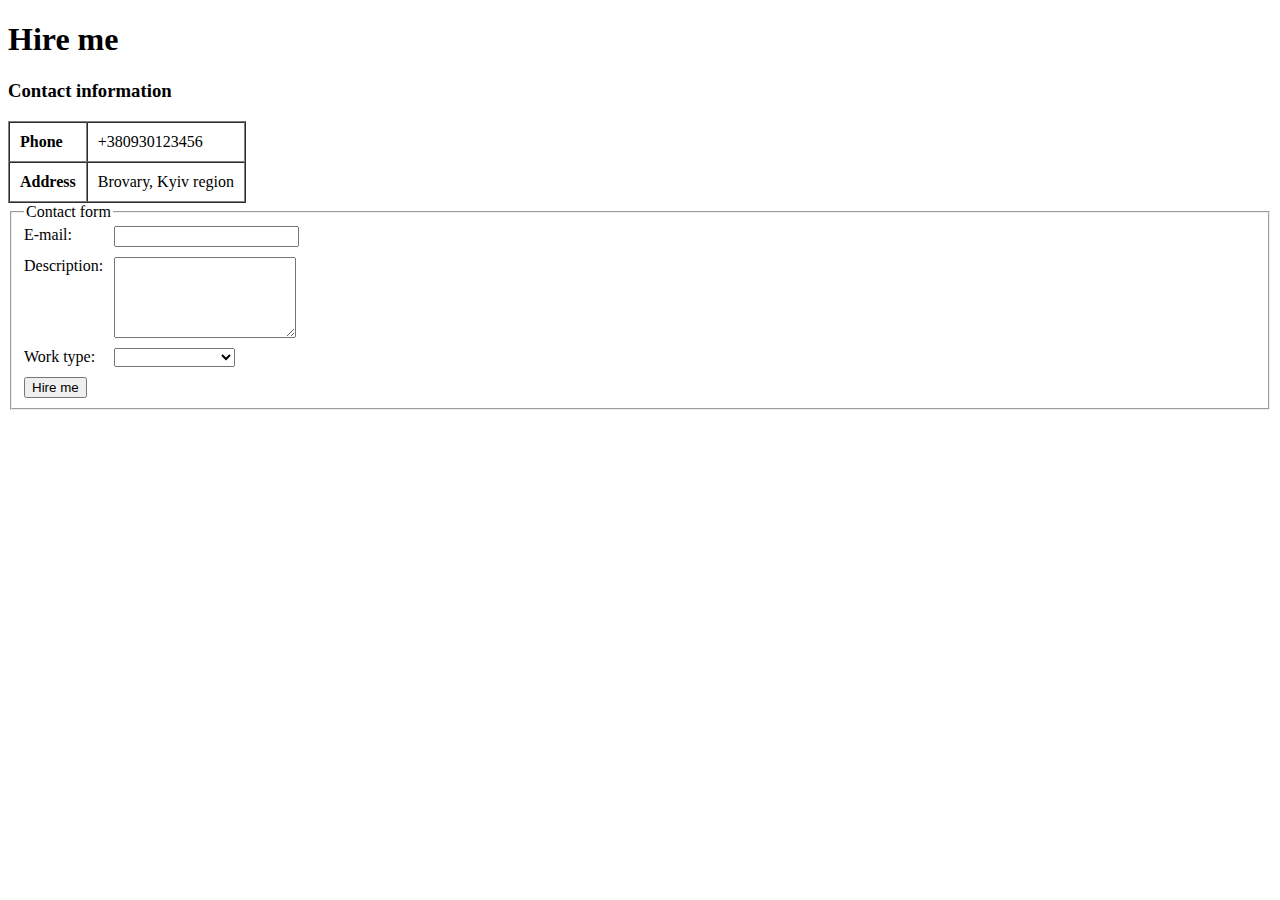
<file: hireme.html>
<!DOCTYPE html>
<html lang="en">

<head>
    <meta charset="UTF-8">
    <style>
        div { 
          margin-bottom: 10px;
        }
        div label {
            display: block;
            float: left;
            width: 90px;  
        }
        textarea{
            vertical-align: top;
        }
    </style>
    <title>Hire me</title>
</head>

<body>
    <header>
        <h1>Hire me</h1>
    </header>
    
    <main>
        <h3>Contact information</h3>

        <table border="1" cellspacing="0" cellpadding="10px">
            <tbody>
                <tr>
                    <td><strong>Phone</strong></td>
                    <td>+380930123456</td>
                </tr>
                <tr>
                    <td><strong>Address</strong></td>
                    <td>Brovary, Kyiv region</td>
                </tr>
            </tbody>
        </table>

        <form action=".hireme.html" method="post">
            <fieldset>
                <legend>Contact form</legend>
                                    
                <div>
                    <label for="user email">E-mail:</label>
                    <input required id="user email" type="email" name="email" />
                </div>
            
                <div>
                    <label for="description">Description:</label>
                    <textarea name="description" id="description" cols="20" rows="5"></textarea>
                </div>

                <div>
                    <label for="work-type">Work type:</label>
                        <select required name="work-type" id="work-type">
                            <option></option>
                            <option value="Full-time">Full-time</option>
                            <option value="Remote">Remote</option>
                            <option value="One-time project">One-time project</option>
                        </select>  
                </div>

                <input type="submit" value="Hire me"/>
                               
            </fieldset>
        </form>
    </main>
</body>
</html>
</file>
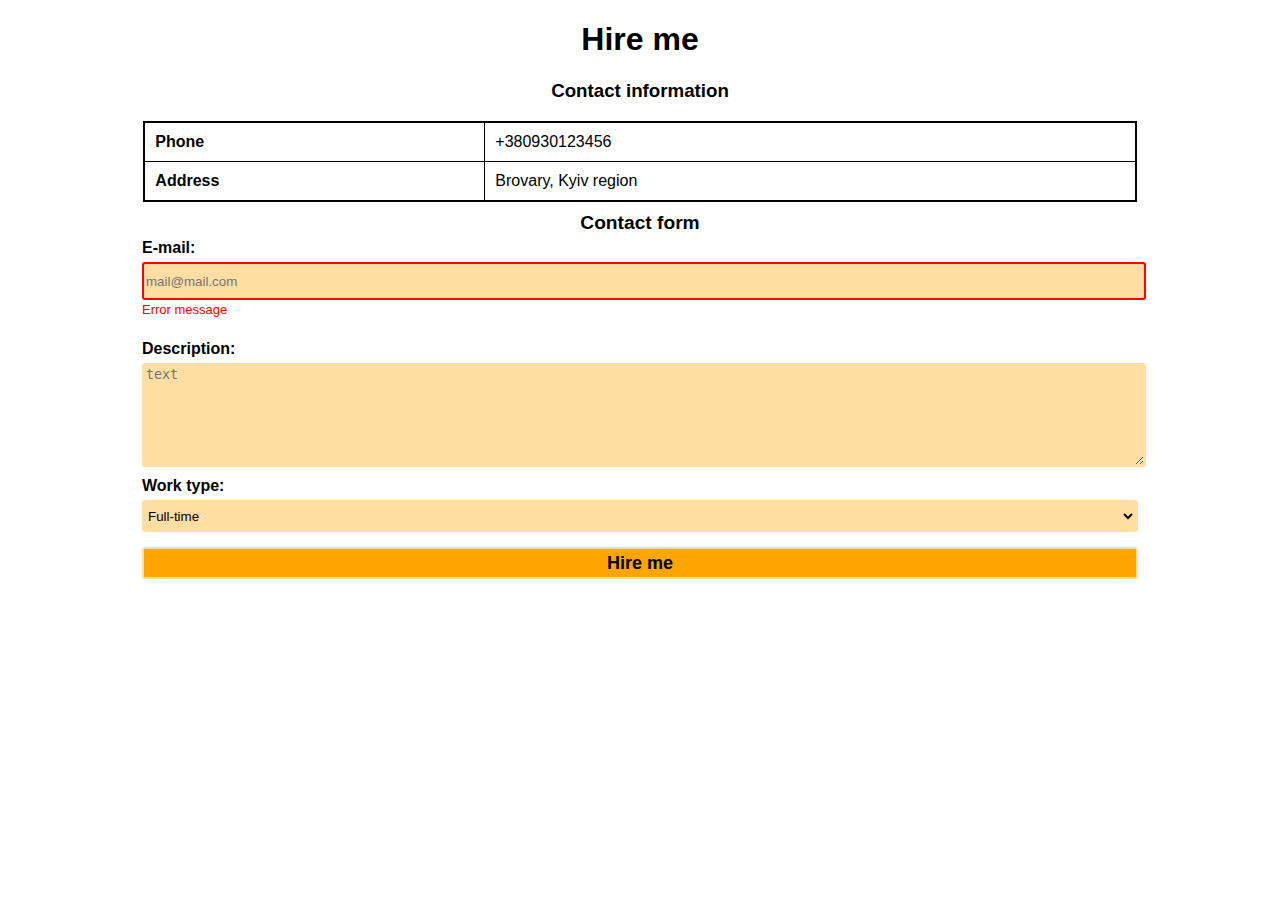
<file: hireme/hireme.html>
<!DOCTYPE html>
<html lang="en">

<head>
    <meta charset="UTF-8">
    <meta http-equiv="X-UA-Compatible" content="IE=edge">
    <meta name="viewport" content="width=device-width, initial-scale=1.0">
    <link rel="stylesheet" href="./hireme.css" />
    <title>Hire me</title>
</head>

<body>
    <header>
        <h1>Hire me</h1>
    </header>
    
    <main>
        <h3>Contact information</h3>

        <table cellspacing="0" cellpadding="10px">
            <tbody>
                <tr>
                    <td><strong>Phone</strong></td>
                    <td>+380930123456</td>
                </tr>
                <tr>
                    <td><strong>Address</strong></td>
                    <td>Brovary, Kyiv region</td>
                </tr>
            </tbody>
        </table>

        <form action="./hireme.html" method="get">
            <fieldset>

                <legend>Contact form</legend>
                                    
                <div>
                    <label for="user_email">E-mail:</label>
                    <input
                    required
                    id="user_email" 
                    class="user_email"
                    type="email"
                    name="email"
                    placeholder="mail@mail.com"/>

                    <p class="error">Error message</p>
                </div>               
            
                <div>
                    <label for="description">Description:</label>
                    <textarea name="description" id="description" cols="20" rows="5" maxlength="255" placeholder="text"></textarea>
                </div>

                <div>
                    <label for="work-type">Work type:</label>
                        <select required name="work-type" id="work-type">
                            <option value="Full-time">Full-time</option>
                            <option value="Remote">Remote</option>
                            <option value="One-time project">One-time project</option>
                        </select>  
                </div>

                <input type="submit" value="Hire me"/>
                               
            </fieldset>
        </form>
    </main>
</body>
</html>
</file>
<file: hireme/hireme.css>
body {
    font-family: Arial, Helvetica, sans-serif;
    max-width: 1024px;
    margin-left: auto;
    margin-right: auto;
}
h1, h3 {
    text-align: center;
}

table {
    margin-left: auto;
    margin-right: auto;
    min-width: 97%;
    border: 2px solid;
    border-collapse: collapse;
}

th, td {
    border: 1px solid;
}

input, textarea, fieldset {
    appearance: none;
    background-color: transparent;
}

input, textarea, select, fieldset {
    border: none;
}

fieldset {
    margin-top: 10px;
}

legend {
    text-align: center;
    font-weight: bold;
    font-size: larger;
}

div {
    margin-bottom: 10px;
}

input, textarea, select {
    margin-top: 5px;
    width: 100%;
    border: 2px solid rgb(255, 221, 163);
    background-color: rgb(255, 221, 163);
    border-radius: 3px; 
}


label {
    font-weight: bold;
}

textarea{
    vertical-align: top;
    height: 6rem;
}

input, select {
    height: 2rem;
}

input[type="submit"] {
    font-weight: bold;
    font-size: large;
    background-color: orange;
}

input:invalid {
    border-color: red;
}

.error {
    color: red;
    display: none;
}
  
.user_email:invalid + .error {
    display: inline-block;
}

p {
    margin-top: 0;
    font-size: small;
}
</file>
